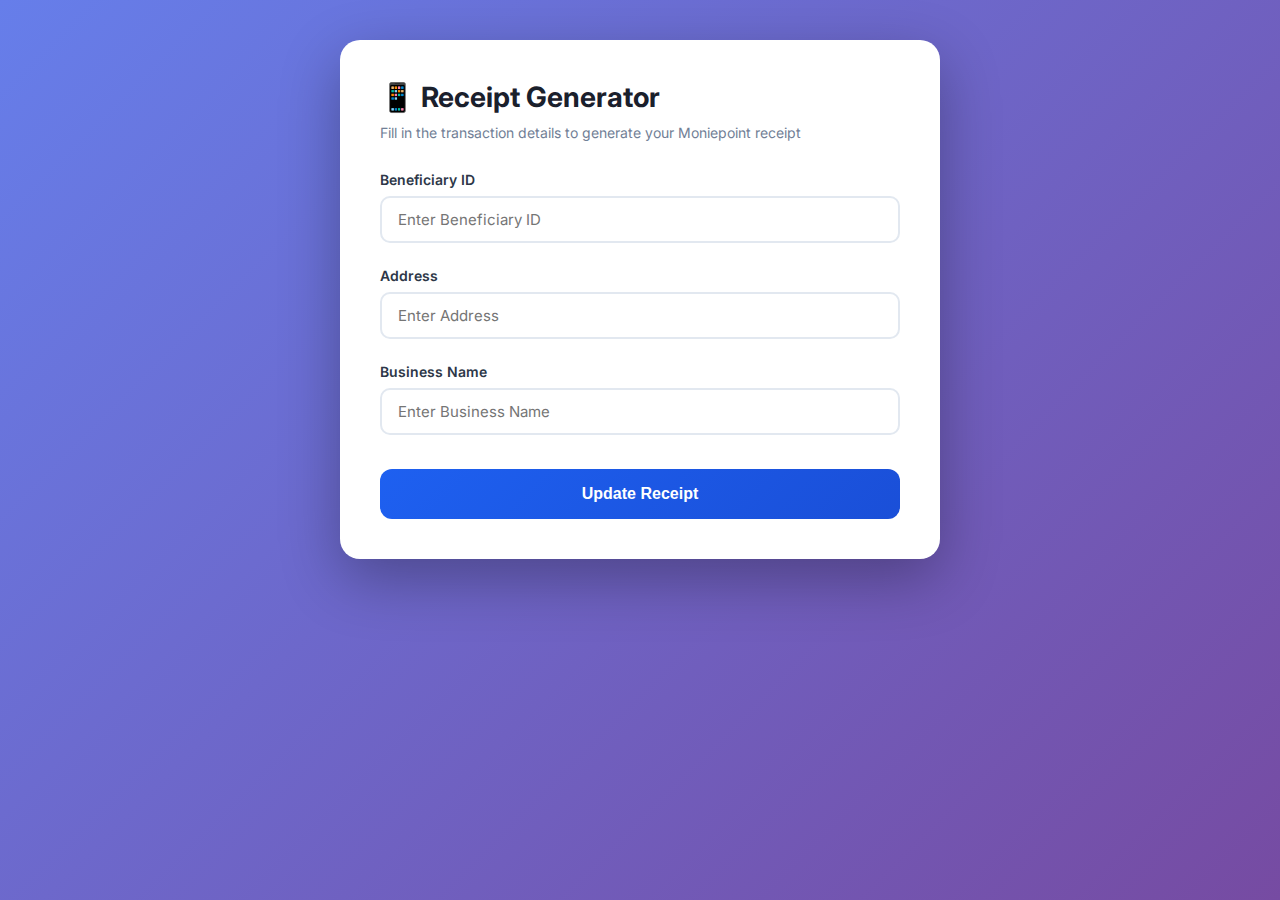
<file: index.html>
<!DOCTYPE html>
<html lang="en">

<head>
    <meta charset="UTF-8">
    <meta name="viewport" content="width=device-width, initial-scale=1.0">
    <title>Moniepoint Receipt Generator</title>
    <link rel="stylesheet" href="index.css">
</head>

<body>
    <div class="container">
        <div class="form-section">
            <h2>📱 Receipt Generator</h2>
            <p>Fill in the transaction details to generate your Moniepoint receipt</p>

            <form id="receiptForm">
                <!-- Data is centralized in index.js and rendered here dynamically -->
            </form>
        </div>


    </div>


    <script src="index.js"></script>
</body>

</html>
</file>
<file: index.css>
@import url('https://fonts.googleapis.com/css2?family=Inter:wght@400;500;600;700;800;900&display=swap');

* {
    margin: 0;
    padding: 0;
    box-sizing: border-box;
}

body {
    font-family: 'Inter', -apple-system, BlinkMacSystemFont, 'Segoe UI', sans-serif;
    background: linear-gradient(135deg, #667eea 0%, #764ba2 100%);
    min-height: 100vh;
    padding: 40px 20px;
    display: flex;
    flex-direction: column;
    align-items: center;
}

.navigation-header {
    width: 100%;
    margin-bottom: 20px;
    display: flex;
    justify-content: flex-start;
}

.btn-back {
    display: flex;
    align-items: center;
    gap: 8px;
    color: #666;
    text-decoration: none;
    font-weight: 500;
    transition: all 0.2s ease;
    padding: 8px 12px;
    border-radius: 8px;
}

.btn-back:hover {
    background: rgba(0, 0, 0, 0.05);
    color: #000;
}

.btn-back svg {
    width: 18px;
    height: 18px;
}

.container {
    max-width: 1200px;
    width: 100%;
    display: flex;
    justify-content: center;
    align-items: start;
    gap: 40px;
}

@media (max-width: 968px) {
    .container {
        grid-template-columns: 1fr;
    }
}

/* Center when only showing receipt */
.container:has(.receipt-preview):not(:has(.form-section)) {
    display: flex;
    justify-content: center;
    max-width: 600px;
}

.form-section {
    background: white;
    padding: 40px;
    border-radius: 20px;
    box-shadow: 0 20px 60px rgba(0, 0, 0, 0.3);
    width: 100%;
    max-width: 600px;
}

.form-section h2 {
    font-size: 28px;
    margin-bottom: 10px;
    color: #1a202c;
    font-weight: 700;
}

.form-section p {
    color: #718096;
    margin-bottom: 30px;
    font-size: 14px;
}

.form-group {
    margin-bottom: 24px;
}

.form-group label {
    display: block;
    margin-bottom: 8px;
    color: #2d3748;
    font-weight: 600;
    font-size: 14px;
}

.form-group input,
.form-group select {
    width: 100%;
    padding: 12px 16px;
    border: 2px solid #e2e8f0;
    border-radius: 10px;
    font-size: 15px;
    transition: all 0.3s ease;
    font-family: inherit;
}

.form-group input:focus,
.form-group select:focus {
    outline: none;
    border-color: #1e60f0;
    box-shadow: 0 0 0 3px rgba(30, 96, 240, 0.1);
}

.btn-generate {
    width: 100%;
    padding: 16px;
    background: linear-gradient(135deg, #1e60f0 0%, #1a4fd8 100%);
    color: white;
    border: none;
    border-radius: 12px;
    font-size: 16px;
    font-weight: 600;
    cursor: pointer;
    transition: all 0.3s ease;
    margin-top: 10px;
}

.btn-generate:hover {
    transform: translateY(-2px);
    box-shadow: 0 10px 30px rgba(30, 96, 240, 0.4);
}

.btn-generate:active {
    transform: translateY(0);
}

/* Error States and Hints */
.form-group.error input {
    border-color: #ff4d4f;
    background-color: #fff1f0;
    animation: shake 0.4s ease-in-out;
}

.error-hint {
    color: #ff4d4f;
    font-size: 12px;
    margin-top: 6px;
    display: none;
    font-weight: 500;
}

.form-group.error .error-hint {
    display: block;
}

@keyframes shake {

    0%,
    100% {
        transform: translateX(0);
    }

    25% {
        transform: translateX(-5px);
    }

    75% {
        transform: translateX(5px);
    }
}
.receipt-preview {
    position: sticky;
    top: 40px;
}

/* Moniepoint Receipt Styles */
.moniepoint-receipt {
    width: 375px;
    height: 812px;
    background-image: url("receipt-bg.png");
    background-size: cover;
    background-position: top center;
    background-repeat: no-repeat;
    border-radius: 0;
    box-shadow: 0 30px 80px rgba(0, 0, 0, 0.4);
    padding-top: 212px;
    image-rendering: -webkit-optimize-contrast;
    image-rendering: crisp-edges;
}

.logo-text {
    color: white;
}

.logo-text h1 {
    font-size: 26px;
    font-weight: 700;
    margin-bottom: -2px;
    letter-spacing: -0.3px;
}

.logo-text p {
    font-size: 9px;
    letter-spacing: 1.2px;
    opacity: 0.95;
    font-weight: 500;
}

.receipt-card {
    background: transparent;
    margin: 0px 16px;
    border-radius: 1px;
    padding: 20px 14px;

}

.details-section {
    background: #f8fafe;
    padding: 20px 18px;
    border-radius: 12px;
    margin-top: 0;
}

.detail-row {
    margin-bottom: 20px;
}

.detail-row:last-child {
    margin-bottom: 0;
}

.detail-label {
    /* color: #9ca3af; */
    color: #8F9BB3;
    font-size: 12px;
    margin-bottom: 5px;
    font-weight: 400;
}

.detail-value {
    color: #000000;
    font-size: 12px;
    font-weight: 400;
    word-wrap: break-word;
    line-height: 1.4;
    padding: 6px 0px;
}

.transaction-type-badge {
    display: inline-block;
    background: #dbeafe;
    color: #1d5ff0;
    padding: 4px 12px;
    border-radius: 5px;
    font-size: 10px;
    font-weight: 700;
    margin-top: 4px;
    letter-spacing: 0.3px;
}

.btn-download {
    width: 100%;
    padding: 14px;
    background: linear-gradient(135deg, #f5a623 0%, #e89610 100%);
    color: white;
    border: none;
    border-radius: 12px;
    font-size: 15px;
    font-weight: 600;
    cursor: pointer;
    transition: all 0.3s ease;
    margin-top: 20px;
}

.btn-download:hover {
    transform: translateY(-2px);
    box-shadow: 0 10px 30px rgba(245, 166, 35, 0.4);
}
</file>
